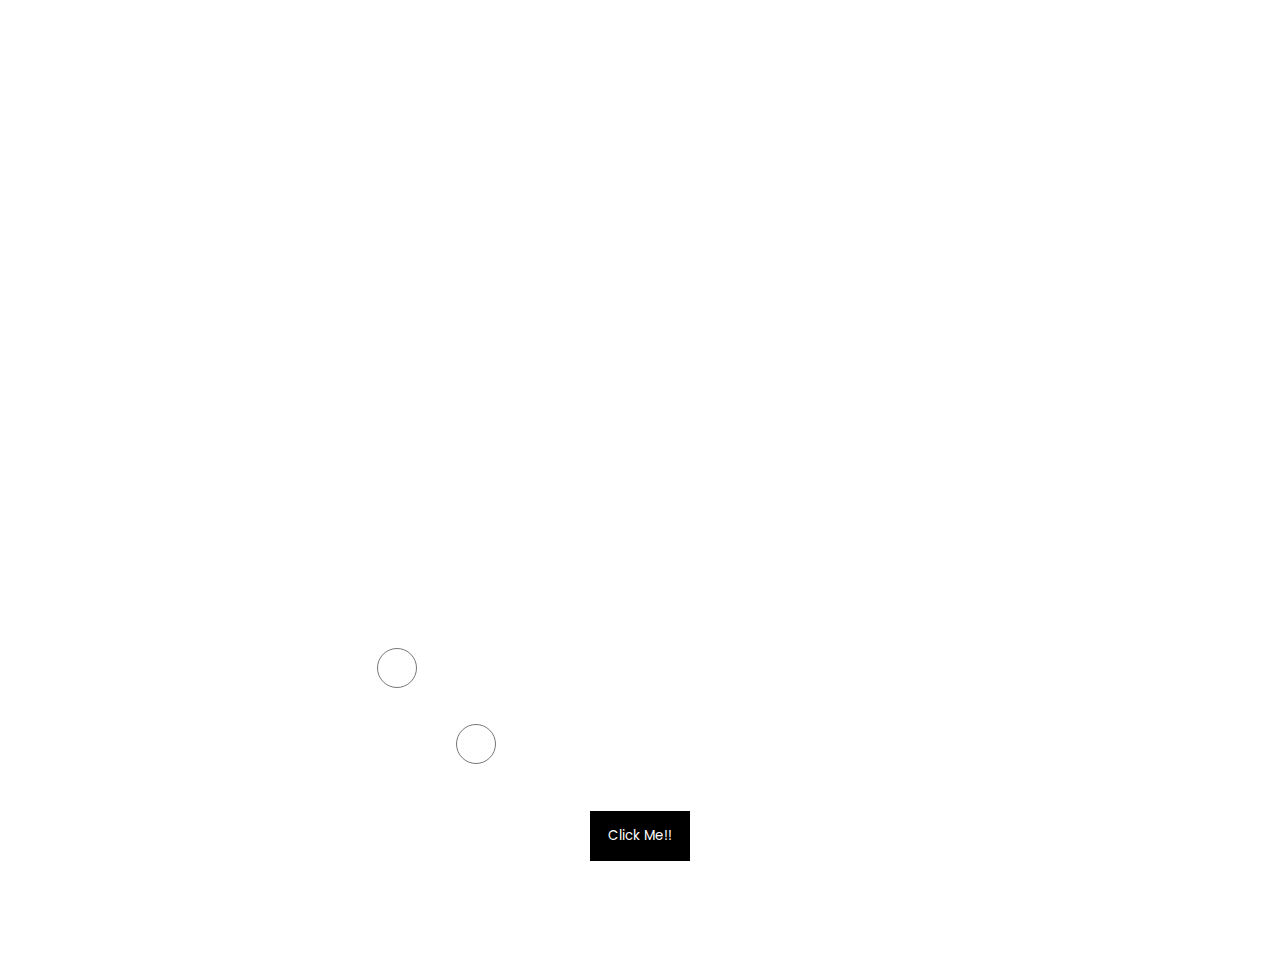
<file: clock.html>
<!DOCTYPE html>
<html>
<head>
    <meta charset="UTF-8">
    <meta http-equiv="X-UA-Compatible" content="IE=edge">
    <meta name="viewport" content="width=device-width, initial-scale=1.0">
    <style>
        body{
            text-align: center;
            margin: 0;
            background-image: url("https://ik.imagekit.io/cooldunlin185005/starry-night-sky_KdWGKBL7DJ.jpg?updatedAt=1631271657230");
        }
        #canvas
        {
            background-color:transparent;
        }
        #main-line{
            background-color: transparent;
            padding-top: 100px;
            padding-bottom: 100px;
        }
        #timer{
            background-image: transparent;
            position: relative;
            height: 60px;
            font-size: 50px;
            color: white;
            font-family: poppins;
        }
        h1{
            font-family: poppins;
            color: white;
        }
        #greeting{
            color: white;
            font-family: poppins;
            font-size: 50px;
        }
        input.day{
            width: 40px;
            height: 40px;
        }
        button{
            color: white;
            background-color: black;
            border: none;
            height: 50px;
            width: 100px;
            font-family: poppins;
        }
        button:hover{
            transform: scale(1.05);
            transition: all 1s;
            cursor: pointer;
        }
        @media screen and (max-width:600px) {
            button{
                width: 150px;
                height: 80px;
                font-size: 0.5em;
            }
            input.day{
                width: 15px;
                transform: translateY(10px);
            }
            label{
                
                font-size: 0.5em;
            }
        }

    </style>
    <link href="https://fonts.googleapis.com/css2?family=Poppins:wght@200&display=swap" rel="stylesheet">
    <title>What's the time?</title>
</head>
<body>
    <div id="main-line">
        <div>
            <canvas id="canvas" width="300" height="300" ></canvas>
        </div>
        
        <div>
            <h1>Welcome to the clock-world</h1>
            <p id = "timer"></p>
            <div id="greeting">
                <div>
                    <input class="day" type="radio" id="niceDay" name="day">
                    <label for="niceDay">Having a nice day?</label>
                </div>
                <div>
                    <input class="day" type="radio" id="badDay" name="day">
                    <label for="niceDay">Not so much</label>
                </div>
                <button id="messenger" onclick="messenger1()">Click Me!!</button>
            </div>
        </div>
        
    </div>

<script>
    var canvas = document.getElementById("canvas");
var ctx = canvas.getContext("2d");
var radius = canvas.height / 2;
ctx.translate(radius, radius);
radius = radius * 0.90
setInterval(drawClock,1000);

function drawClock() {
  drawFace(ctx, radius);
  drawNumbers(ctx, radius);
  drawTime(ctx, radius);
}
function drawFace(ctx, radius) {
    var grad;

    ctx.beginPath();
    ctx.arc(0, 0, radius, 0, 2 * Math.PI);
    ctx.fillStyle = 'white';
    ctx.fill();

    grad = ctx.createRadialGradient(0, 0 ,radius * 0.95, 0, 0, radius * 1.05);
    grad.addColorStop(0, '#333');
    grad.addColorStop(0.5, 'white');
    grad.addColorStop(1, '#333');
    ctx.strokeStyle = grad;
    ctx.lineWidth = radius*0.1;
    ctx.stroke();

    ctx.beginPath();
    ctx.arc(0, 0, radius * 0.1, 0, 2 * Math.PI);
    ctx.fillStyle = '#333';
    ctx.fill();
}
function drawNumbers(ctx, radius) {
    var ang;
    var num;
    ctx.font = radius * 0.15 + "px arial";
    ctx.textBaseline = "middle";
    ctx.textAlign = "center";
    for(num = 1; num < 13; num++){
        ang = num * Math.PI / 6;
        ctx.rotate(ang);
        ctx.translate(0, -radius * 0.85);
        ctx.rotate(-ang);
        ctx.fillText(num.toString(), 0, 0);
        ctx.rotate(ang);
        ctx.translate(0, radius * 0.85);
        ctx.rotate(-ang);
    }
}
function drawTime(ctx, radius){
    var now = new Date();
    var hour = now.getHours();
    var minute = now.getMinutes();
    var second = now.getSeconds();
    var timer_hour = Math.floor(hour);
    var timer_minute = Math.floor(minute);
    var timer_second = Math.floor(second);
    if(timer_hour<10){
        timer_hour = "0"+timer_hour;
    }
    if(timer_minute<10){
        timer_minute = "0"+timer_minute;
    }
    if(timer_second<10){
        timer_second = "0"+timer_second;
    }
    //hour
    hour = hour%12;
    hour = (hour*Math.PI/6)+(minute*Math.PI/(6*60))+(second*Math.PI/(360*60));
    drawHand(ctx, hour, radius*0.5, radius*0.07);
    //minute
    minute = (minute*Math.PI/30)+(second*Math.PI/(30*60));
    drawHand(ctx, minute, radius*0.8, radius*0.07);
    // second
    second = (second*Math.PI/30);
    drawHand(ctx, second, radius*0.9, radius*0.02);
    var time = timer_hour+":"+timer_minute+":"+timer_second;
    document.getElementById("timer").innerHTML = time;
}

function drawHand(ctx, pos, length, width) {
    ctx.beginPath();
    ctx.lineWidth = width;
    ctx.lineCap = "round";
    ctx.moveTo(0,0);
    ctx.rotate(pos);
    ctx.lineTo(0, -length);
    ctx.stroke();
    ctx.rotate(-pos);
}

function messenger1(){
    if(document.getElementById("badDay").checked==true)
    {
        alert("Its gonna be just fine!! I will be there for you!!");
    }
    else if(document.getElementById("niceDay").checked==true)
    {
        alert("Wishing you more happiness and may more good things come your way!!");
    }
}



</script>

</body>
</html>
</file>
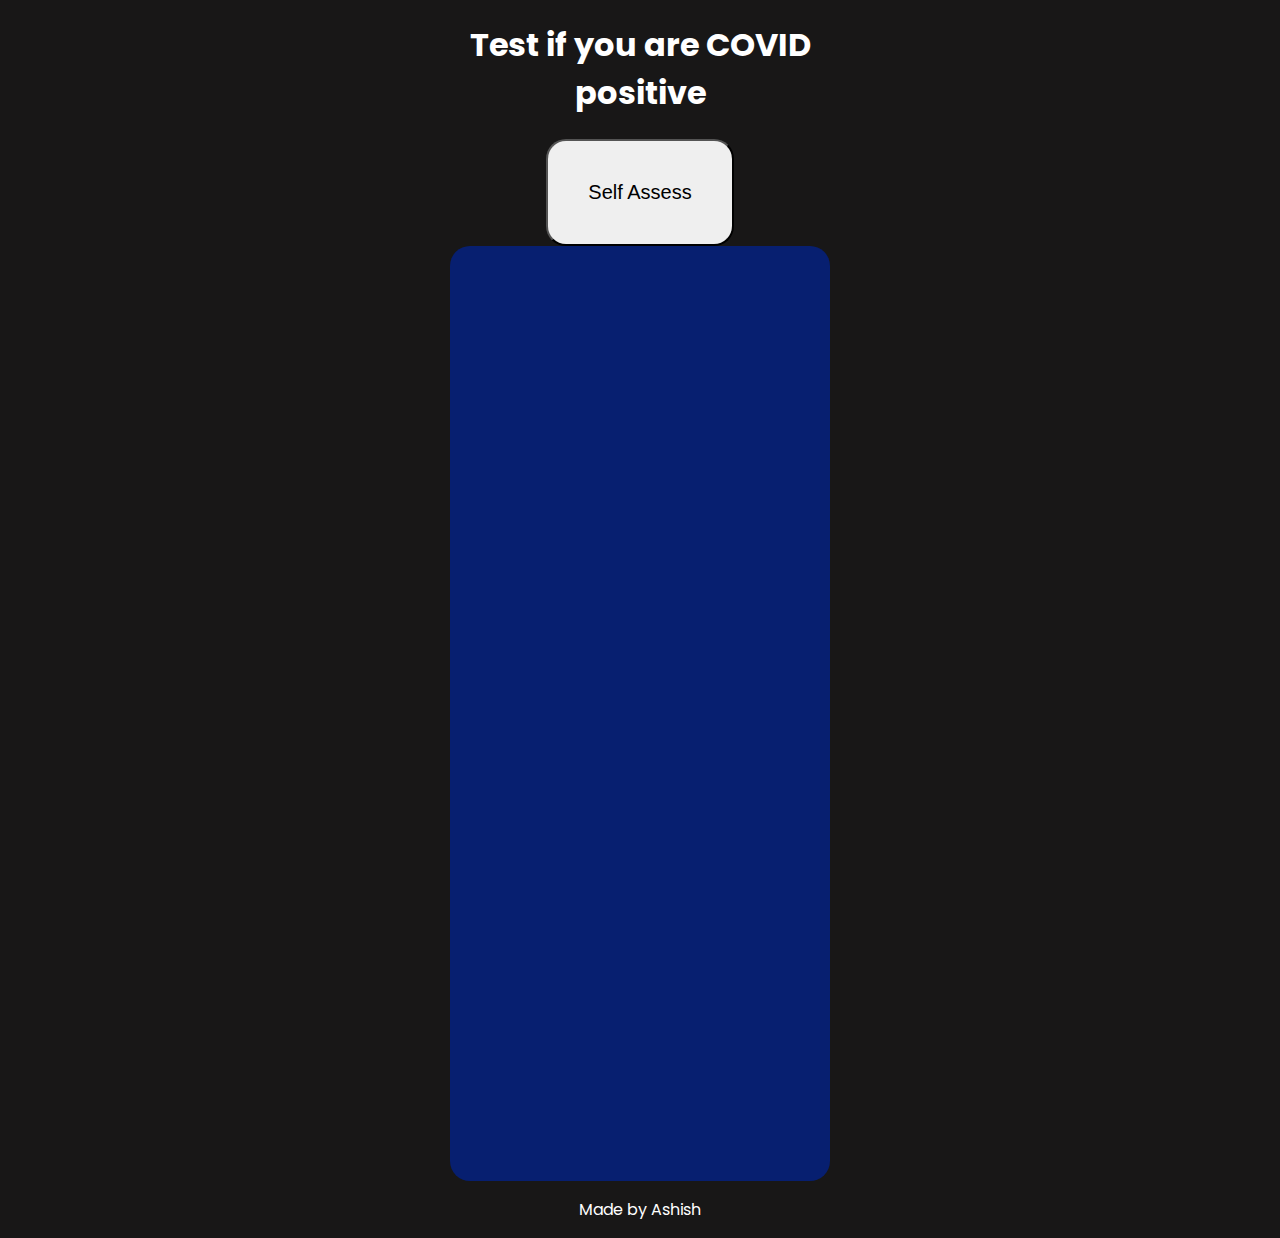
<file: covid-test.html>
<!DOCTYPE html>
<html lang="en">
<head>
    <meta charset="UTF-8">
    <meta http-equiv="X-UA-Compatible" content="IE=edge">
    <meta name="viewport" content="width=device-width, initial-scale=1.0">
    <title>COVID Test</title>
    <link rel="preconnect" href="https://fonts.gstatic.com">
    <link href="https://fonts.googleapis.com/css2?family=Poppins:wght@200&display=swap" rel="stylesheet">
    <style>
        body{
            margin: 10px 450px;
            text-align: center;
            background-color: #181717;
            font-family: "Poppins";
        }
        #testbody{
            background-color: #071f70;
            border-radius: 20px;
            padding: 10px;
        }
        .visible{
            visibility:hidden;
        }
        .design-left{
            color: #181717;
            border: 2px solid rgb(108, 108, 223);
            background-color: #A9D7E9;
            border-radius: 10px;
            box-sizing: border-box;
            padding: 10px;
        }
        .design-right{
            color: #181717;
            font-weight: 400;
            box-sizing: border-box;
            border: 2px solid rgb(102, 209, 102);
            background-color: #7EF482;
            border-radius: 10px;
            padding: 10px;
        }
        #big-button{
            padding: 40px;
            font-size: 20px;
            border-radius: 20px;
        }
        .left-div{
            left: 10px;
            text-align: left;
            color: white;
            padding: 10px 10px;
        }
        .right-div{
            right: 10px;
            text-align: right;
            color:white;
            padding: 10px 0px;
        }
        .next-button{
            padding: 10px;
            font-size: 18px;
            border-radius: 10px;
            background-color: yellow;
        }
        #report{
            animation: grower 2s 1;
            animation-fill-mode: forwards;
            display:none;
        }
        @keyframes grower {
            0%{
                transition: transform 1s;
                transform: scale(1) translate(0px,-200px);
            }
            100%{
                transition: transform 1s;
                transform: scale(6) translate(35px,-100px);
            }
        }
        @media(max-width:600px){
            body{
                margin: 10px;
            }
            @keyframes grower {
            0%{
                transition: transform 1s;
                transform: scale(1) translate(0px,-200px);
            }
            100%{
                transition: transform 1s;
                transform: scale(2) translate(35px,-100px);
            }
        }
        }
    </style>
</head>
<body>
    <h1 style="color:white;">Test if you are COVID positive</h1>
    <button id="big-button" onclick=visible()>Self Assess</button>
    <div id="testbody">
        <div class="left-div visible" id="left-div-1">
            <p>What is your age?</p>
            <input class="design-right" type="text" id="age">
            <button id="age-next" class="next-button" onclick=age_next()>Next</button>
        </div>
        <div class="right-div visible" id="right-div-1">
            <input class="design-left" type="text" id="age-out" readonly>
        </div>
        <div class="left-div visible" id="left-div-2">
            <p>Have you taken Vaccination</p>
            <input class="design-right" type="radio" id="Yes" value="Yes" name="vaccine">
            <label>Yes</label><br>
            <input class="design-right" type="radio" id="No" value="No" name="vaccine">
            <label>No</label><br>
            <button id="vaccine-next" class="next-button" onclick=vaccine_next()>Next</button>
        </div>
        <div class="right-div visible" id="right-div-2">
            <input class="design-left" type="text" id="vaccine-out" readonly>
        </div>
        <div class="left-div visible" id="left-div-3">
            <p>When did you go out of town last(months)</p>
            <select name="months" id="months">
                <option>0</option>
                <option>1</option>
                <option>2</option>
                <option>3</option>
                <option>4</option>
                <option>5</option>
                <option>6</option>
            </select>
            <button id="time-next" class="next-button" onclick=time_next()>Next</button>
        </div>
        <div class="right-div visible" id="right-div-3">
            <input class="design-left" type="text" id="time-out" readonly>
        </div>
        <div class="left-div visible" id="left-div-4">
            <p>Are you having any of these symptoms?</p>
            <input type="checkbox" name="symptoms" value="None">
            <label>None</label><br>
            <input type="checkbox" name="symptoms" value="Dry cough">
            <label>Dry cough</label><br>
            <input type="checkbox" name="symptoms" value="Fever">
            <label>Fever</label><br>
            <input type="checkbox" name="symptoms" value="Tiredness">
            <label>Tiredness</label><br>
            <input type="checkbox" name="symptoms" value="Loss of taste or smell">
            <label>Loss of taste or smell</label><br>
            <input type="checkbox" name="symptoms" value="Chest pain">
            <label>Chest pain</label><br>
            <input type="checkbox" name="symptoms" value="Headache">
            <label>Headache</label><br>
            <input type="checkbox" name="symptoms" value="Diarrheoa">
            <label>Diarrheoa</label><br>
            <button class="next-button" onclick=final()>Next</button><br>
        </div>
        <div>
            <textarea id="report" readonly></textarea>
        </div>
    </div>
    <p style="color: white;">Made by <a>Ashish</a></p>
    <script>
        function visible(){
            document.getElementById("testbody").style.display="block";
            document.getElementById("left-div-1").style.visibility="visible";
        }
        function age_next(){
            var age = document.getElementById("age").value;
            document.getElementById("age-out").value=age;
            document.getElementById("right-div-1").style.visibility="visible";
            document.getElementById("left-div-2").style.visibility="visible";
        }
        function vaccine_next(){
            if(document.getElementById("Yes").checked)
            {
                var vaccine=document.getElementById("Yes").value;
                document.getElementById("vaccine-out").value=vaccine;
                document.getElementById("right-div-2").style.visibility="visible";
                document.getElementById("left-div-3").style.visibility="visible";
            }
            else if(document.getElementById("No").checked)
            {
                var vaccine=document.getElementById("No").value;
                document.getElementById("vaccine-out").value=vaccine;
                document.getElementById("right-div-2").style.visibility="visible";
                document.getElementById("left-div-3").style.visibility="visible";
            }
        }
        function time_next(){
            var time=document.getElementById("months");
            time= time.options[time.selectedIndex].text;
            document.getElementById("time-out").value = time;
            document.getElementById("right-div-3").style.visibility="visible";
            document.getElementById("left-div-4").style.visibility="visible";
        }
        function final(){
            var symptoms=document.getElementsByName("symptoms");
            var count=0;
            for(var a =0; a<symptoms.length;a++)
            {
                if(symptoms[a].checked){
                    if(symptoms[a].value == "None")
                    {
                        document.getElementById("report").value="you are at low risk of infection";
                        break;
                    }
                    else{
                        console.log("bad");
                        count +=1;
                    }
                }
            }
            document.getElementById("report").style.display="block";
            if(count<3 && count!=0){
                document.getElementById("report").value="you have slight symptoms";
            }
            else if(count<5 && count!=0){
                document.getElementById("report").value="you have mild symptoms";
            }
            else if(count<8 && count!=0){
                document.getElementById("report").value="you have severe symptoms";
            }
        }
    </script>
</body>
</html>
</file>
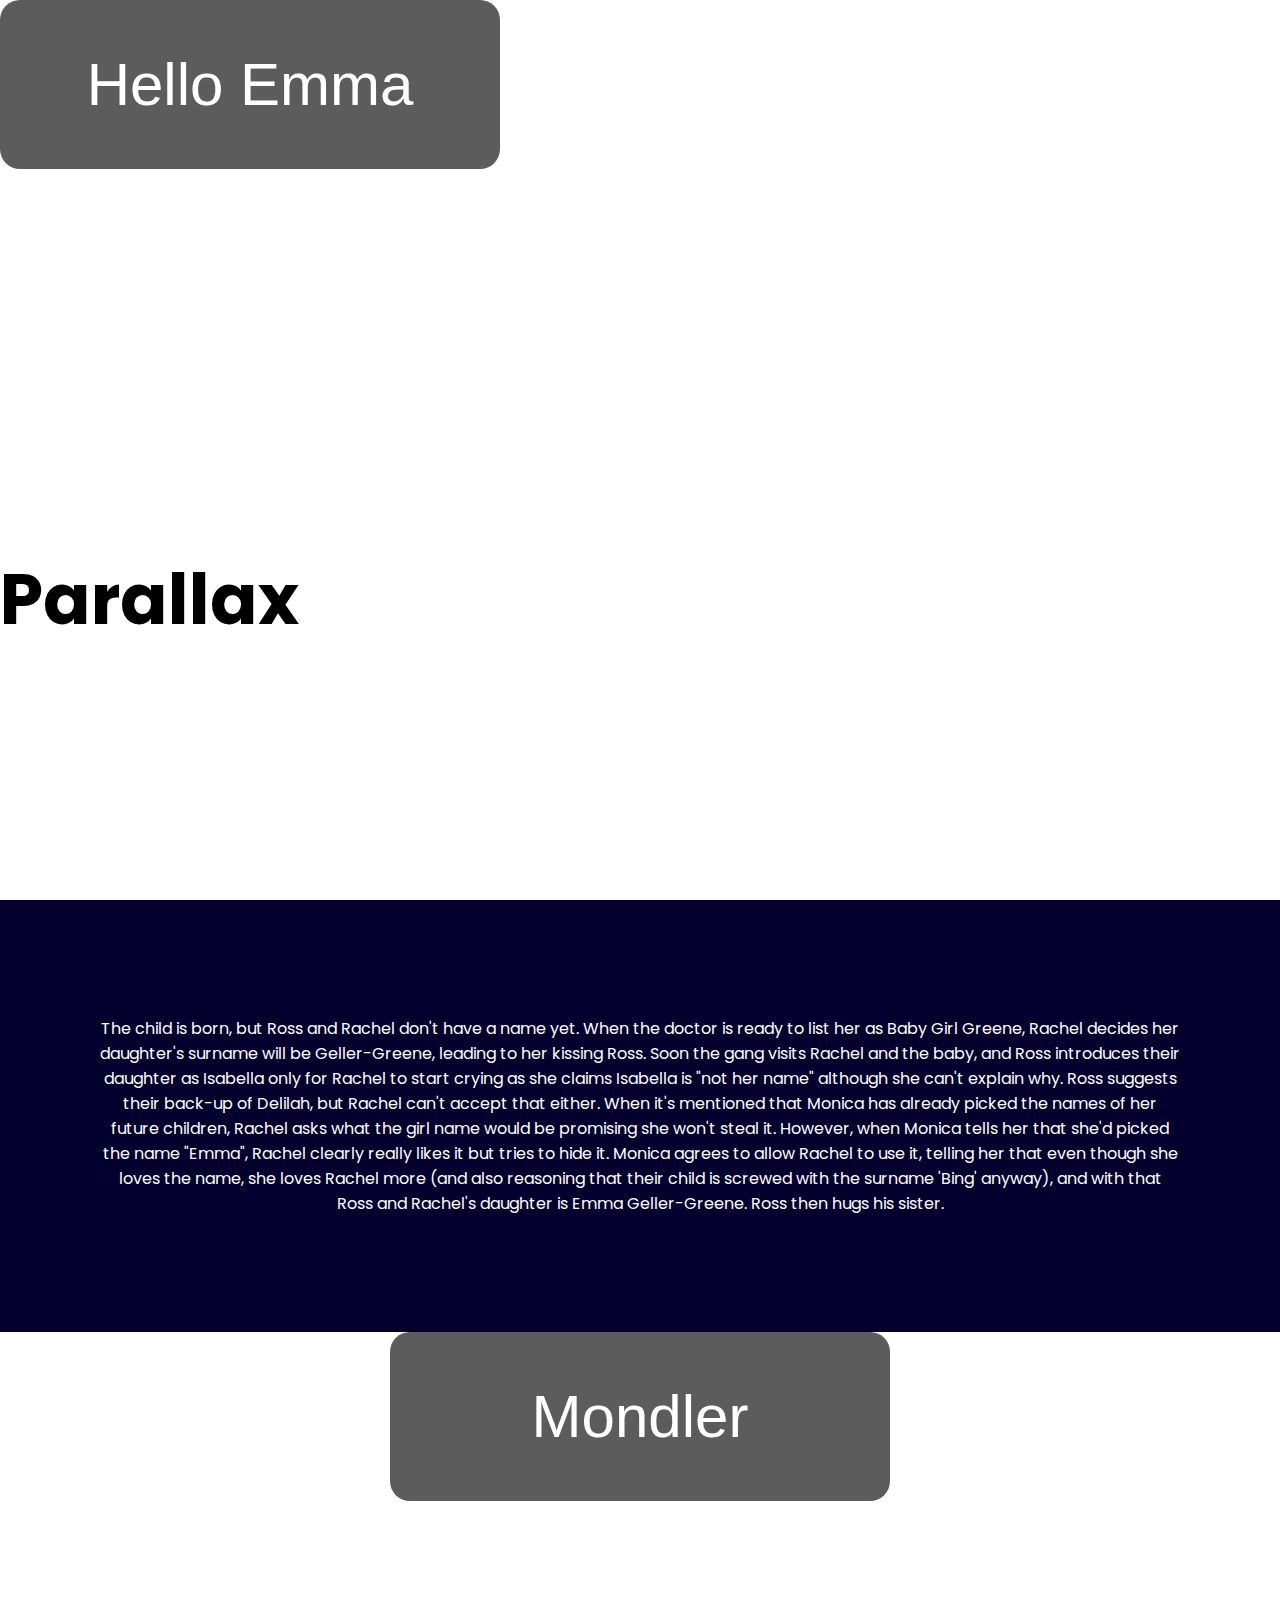
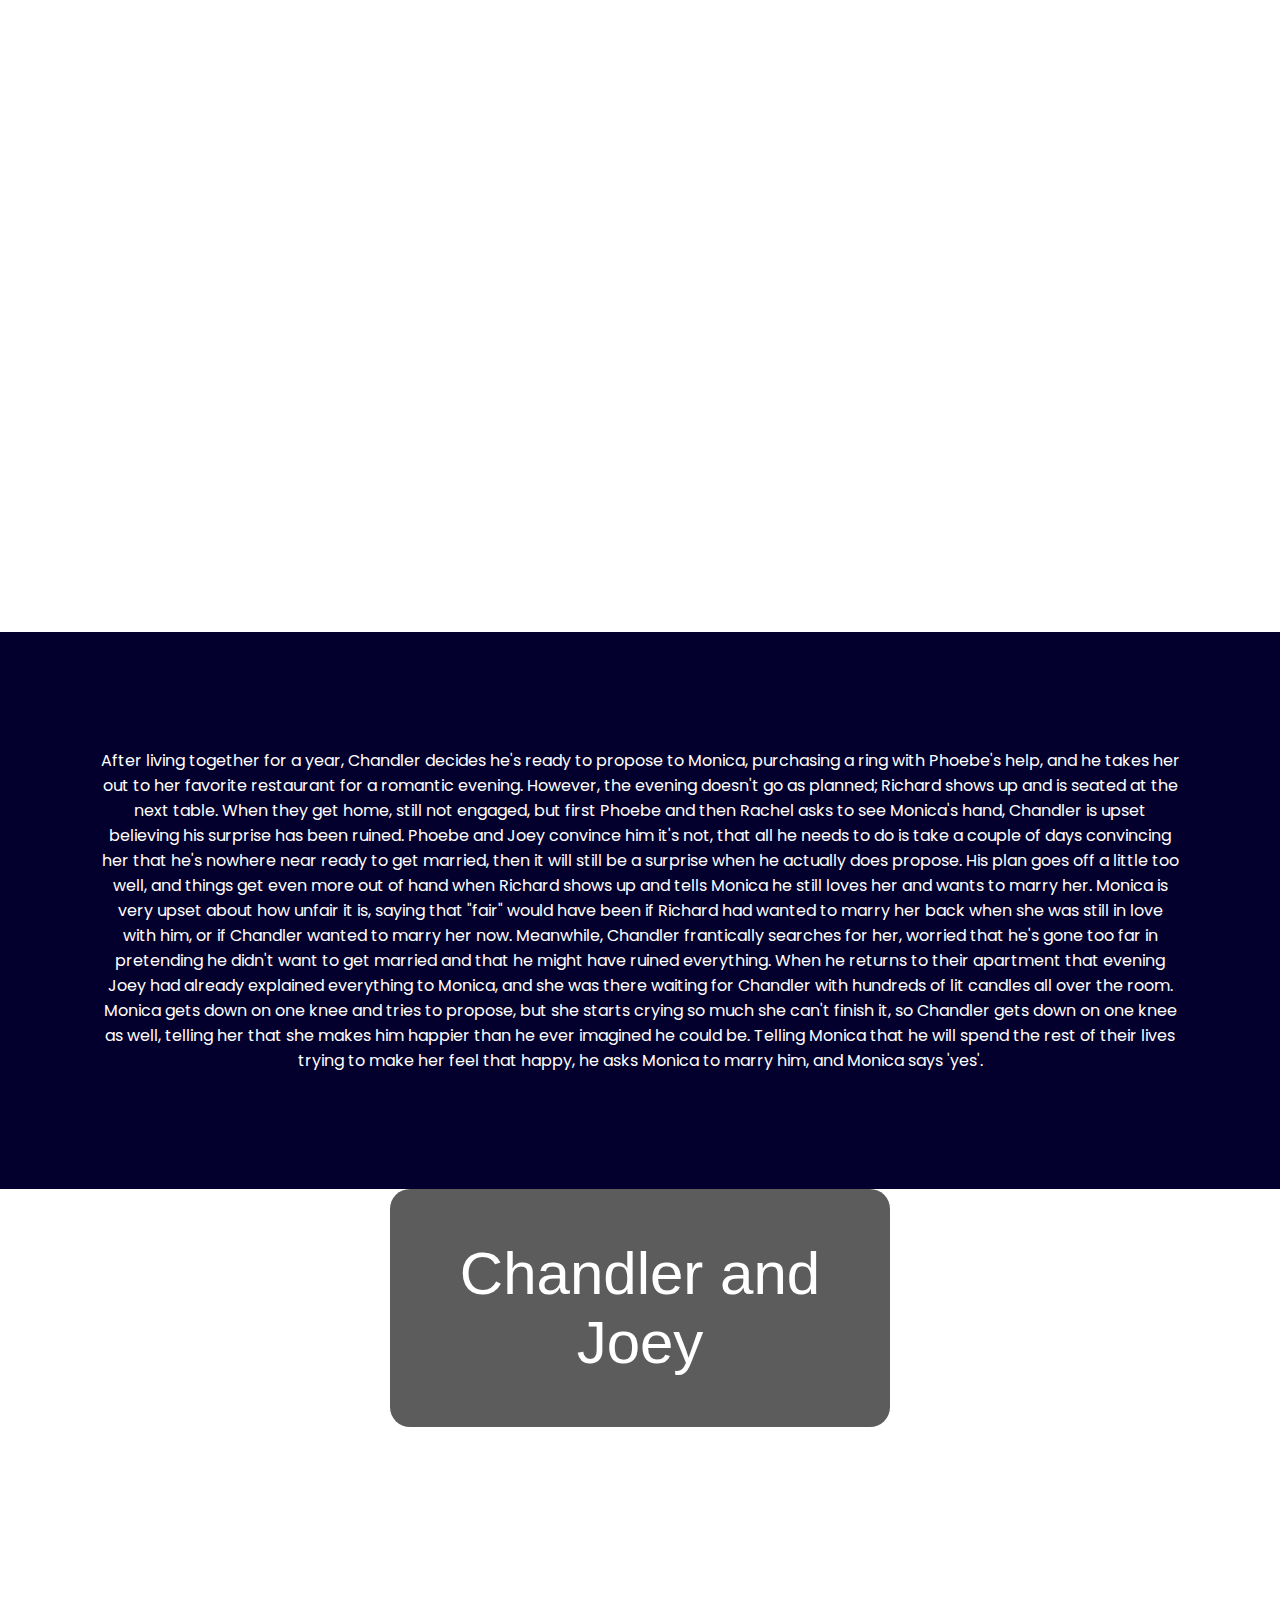
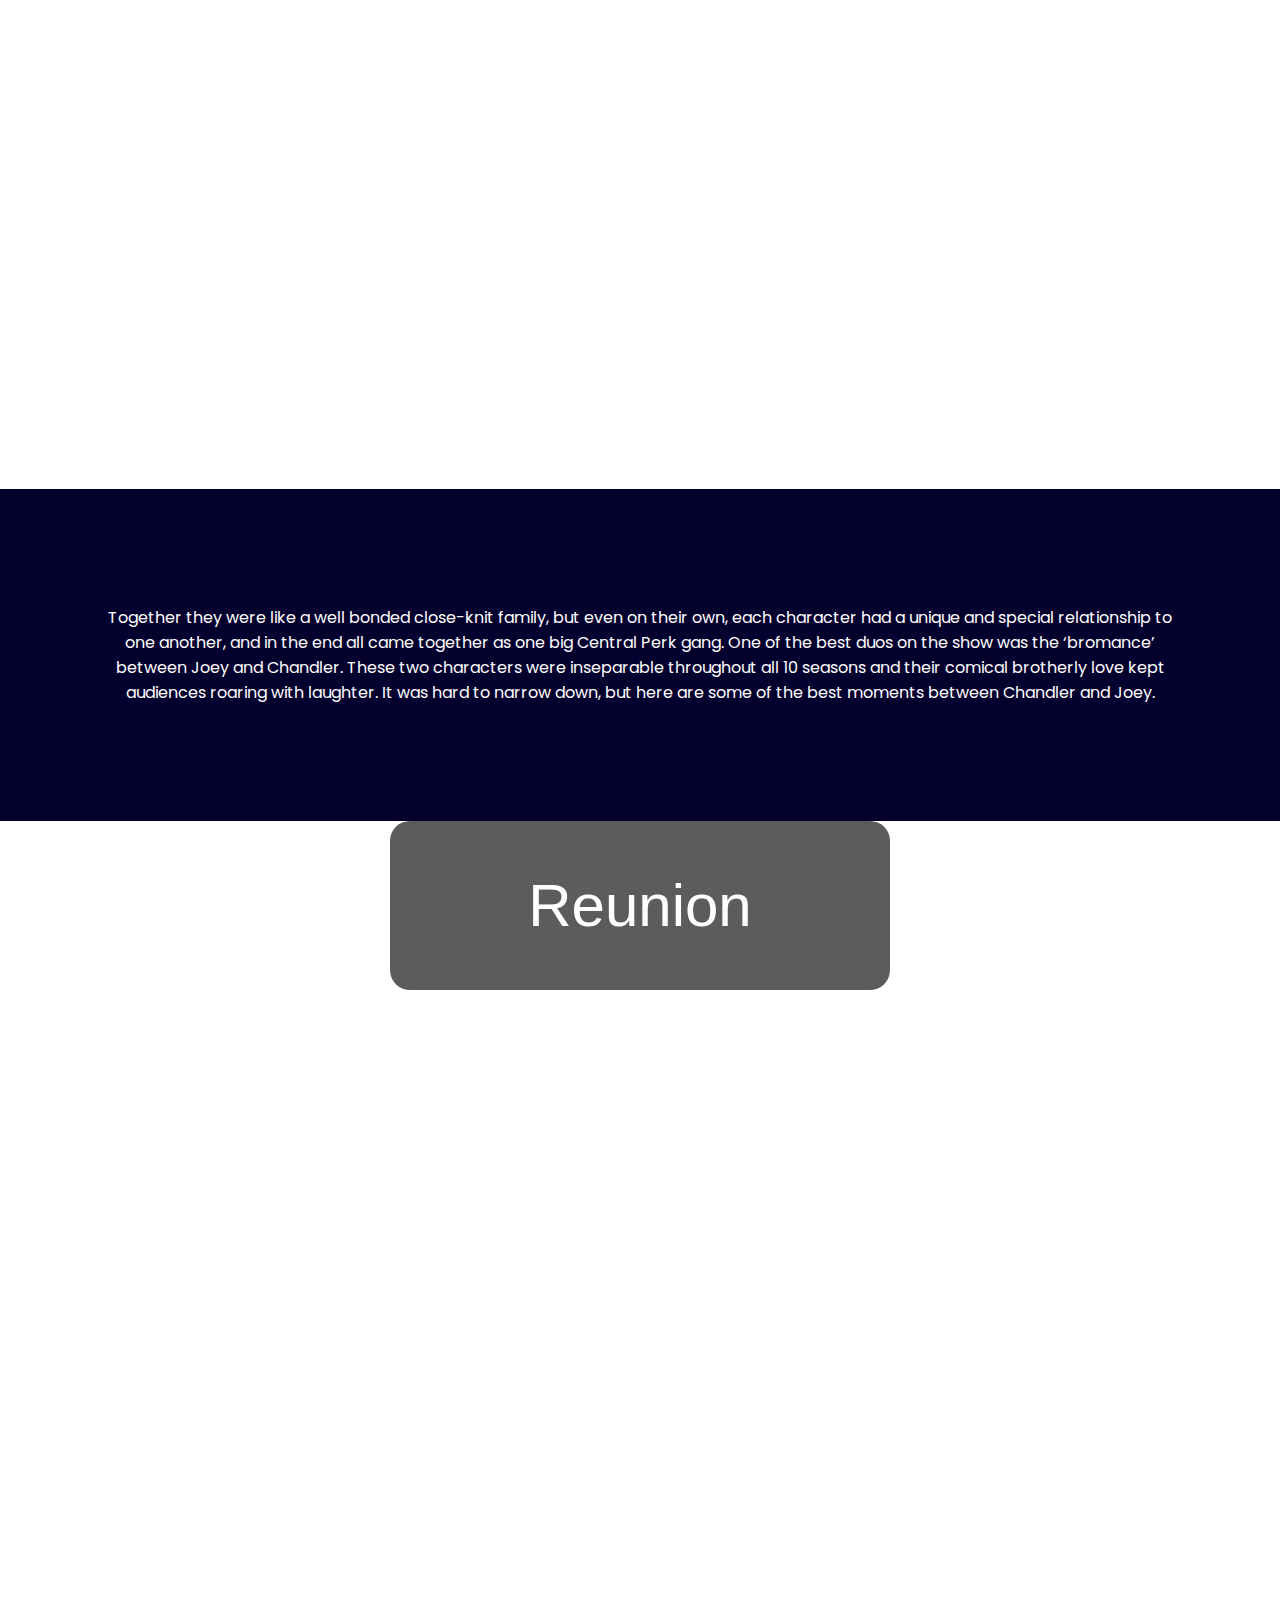
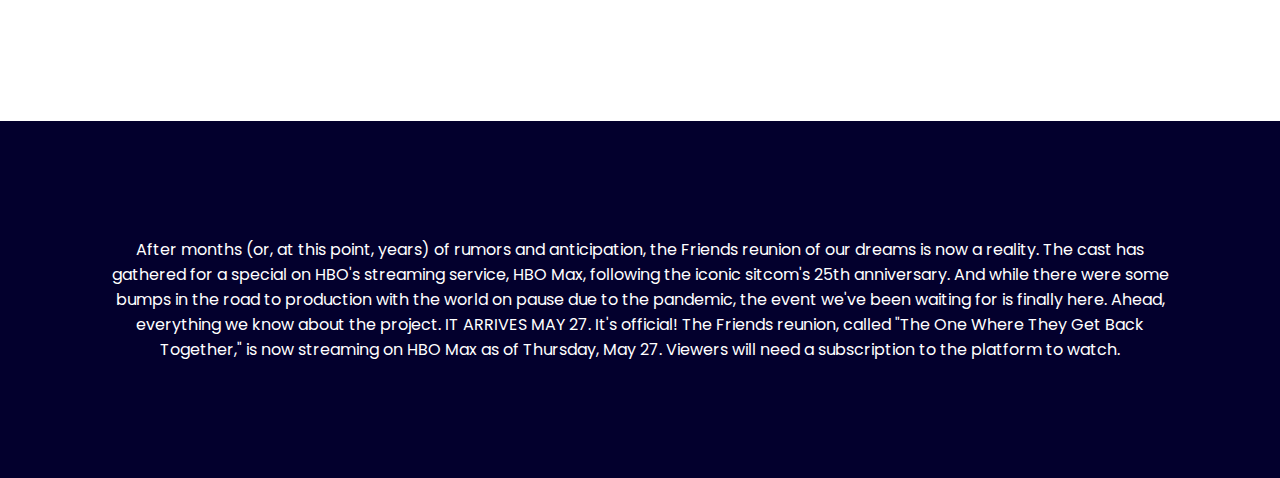
<file: friends.html>
<!DOCTYPE html>
<html lang="en">
<head>
    <meta charset="UTF-8">
    <meta http-equiv="X-UA-Compatible" content="IE=edge">
    <meta name="viewport" content="width=device-width, initial-scale=1.0">
    <title>Parallax</title>
    <link rel="preconnect" href="https://fonts.gstatic.com">
    <link href="https://fonts.googleapis.com/css2?family=Poppins:wght@300&display=swap" rel="stylesheet">
    <style>
        body{
            margin: 0;
        }
        #first-div{
            height: 100vh;
            width: 100%;
            background-image: url(https://cutewallpaper.org/21/friends-wallpaper-hd/Friends-Hd-Wallpapers-1080p-35+-Group-Wallpapers.jpg);
            background-repeat: no-repeat;
            background-size: cover;
            background-attachment: fixed;
            opacity: 0.7;
        }
        #second-div{
            height: 100vh;
            width: 100%;
            background-image: url(https://i.pinimg.com/originals/cc/01/e3/cc01e3244b4d54327d55068115d02f1d.jpg);
            background-repeat: no-repeat;
            background-size: cover;
            background-attachment: fixed;
            text-align: center;
            opacity: 0.7;
        }
        #third-div{
            height: 100vh;
            width: 100%;
            background-image: url(https://cdn.dnaindia.com/sites/default/files/styles/full/public/2016/07/25/485370-chandler-and-joey-tumblr.jpg);
            background-repeat: no-repeat;
            background-size: cover;
            background-attachment: fixed;
            text-align: center;
            opacity: 0.7;
        }
        #fourth-div{
            height: 100vh;
            width: 100%;
            background-image: url(https://images.hindustantimes.com/img/2021/05/27/550x309/E2XEP2XVUAIQcGY_1622088615243_1622088624305.jpeg);
            background-repeat: no-repeat;
            background-size: cover;
            background-attachment: fixed;
            text-align: center;
            opacity: 0.7;
        }
        @keyframes moving-button {
            0%{
                position: relative;
                left: 0;
            }
            50%{
                position: relative;
                left: 100%;
            }
            100%{
                position: relative;
                left: 0;
            }
        }
        .buttons{
            top: 250px;
            padding: 50px;
            background-color: #181717;
            color: white;
            width: 500px;
            border-radius: 20px;
            border: none;
            font-size: 60px;
            animation: moving-button 10s infinite;
        }
        .buttons:hover{
            transition: all 0.5s;
            transform: scale(1.1);
        }
        .text{
            text-align: center;
            font-family: "Poppins";
            padding: 100px 100px;
            background-color: #03002D;
            color: white;
        }
        #heading{
            text-align: center;
            font-family: "Poppins";
            font-size: 70px;
            position: fixed;
            top: 500px;
        }
        @media(max-width:768px) {
            .text{
                padding: 30px;
            }
            #first-div{
                width: 100%;
                background-size: cover;
            }
            .buttons{
                padding: 5vw;
                width: 40vw;
                font-size: 18px;
            }
        }
    </style>
</head>
<body>
    <h1 id=heading>Parallax </h1>
    <div style="overflow: hidden;">
        <div id="first-div">
            <button class="buttons">Hello Emma</button>
        </div>
        <div class="text">
            <p>
                The child is born, but Ross and Rachel don't have a name yet. When the doctor is ready to list her as Baby Girl Greene, 
                Rachel decides her daughter's surname will be Geller-Greene, leading to her kissing Ross. Soon the gang visits Rachel and the baby, 
                and Ross introduces their daughter as Isabella only for Rachel to start crying as she claims Isabella is "not her name" although she 
                can't explain why. Ross suggests their back-up of Delilah, but Rachel can't accept that either. When it's mentioned that Monica has 
                already picked the names of her future children, Rachel asks what the girl name would be promising she won't steal it. 
                However, when Monica tells her that she'd picked the name "Emma", Rachel clearly really likes it but tries to hide it. 
                Monica agrees to allow Rachel to use it, telling her that even though she loves the name,
                she loves Rachel more (and also reasoning that their child is screwed with the surname 'Bing' anyway),
                and with that Ross and Rachel's daughter is Emma Geller-Greene. Ross then hugs his sister. 
            </p>
        </div>
        <div id="second-div">
            <button class="buttons">Mondler</button>
        </div>
        <div class="text">
            <p>
                After living together for a year, Chandler decides he's ready to propose to Monica, purchasing a ring with Phoebe's help, and he takes her out to her favorite restaurant for a romantic evening. However, the evening doesn't go as planned; Richard shows up and is seated at the next table. When they get home, still not engaged, but first Phoebe and then Rachel asks to see Monica's hand, Chandler is upset believing his surprise has been ruined. Phoebe and Joey convince him it's not, that all he needs to do is take a couple of days convincing her that he's nowhere near ready to get married, then it will still be a surprise when he actually does propose. His plan goes off a little too well, and things get even more out of hand when Richard shows up and tells Monica he still loves her and wants to marry her. Monica is very upset about how unfair it is, saying that "fair" would have been if Richard had wanted to marry her back when she was still in love with him, or if Chandler wanted to marry her now. Meanwhile, Chandler frantically searches for her, worried that he's gone too far in pretending he didn't want to get married and that he might have ruined everything. When he returns to their apartment that evening Joey had already explained everything to Monica, and she was there waiting for Chandler with hundreds of lit candles all over the room. Monica gets down on one knee and tries to propose, but she starts crying so much she can't finish it, so Chandler gets down on one knee as well, telling her that she makes him happier than he ever imagined he could be. Telling Monica that he will spend the rest of their lives trying to make her feel that happy, he asks Monica to marry him, and Monica says 'yes'.
            </p>
        </div>
        <div id="third-div">
            <button class="buttons">Chandler and Joey</button>
        </div>
        <div class="text">
            <p>
                Together they were like a well bonded close-knit family, but even on their own, each character had a unique and special relationship to one another, and in the end all came together as one big Central Perk gang. One of the best duos on the show was the ‘bromance’ between Joey and Chandler. These two characters were inseparable throughout all 10 seasons and their comical brotherly love kept audiences roaring with laughter. It was hard to narrow down, but here are some of the best moments between Chandler and Joey. 
            </p>
        </div>
        <div id="fourth-div">
            <button class="buttons">Reunion</button>
        </div>
        <div class="text">
            <p>
                After months (or, at this point, years) of rumors and anticipation, the Friends reunion of our dreams is now a reality. The cast has gathered for a special on HBO's streaming service, HBO Max, following the iconic sitcom's 25th anniversary. And while there were some bumps in the road to production with the world on pause due to the pandemic, the event we've been waiting for is finally here. Ahead, everything we know about the project.

IT ARRIVES MAY 27.
It's official! The Friends reunion, called "The One Where They Get Back Together," is now streaming on HBO Max as of Thursday, May 27. Viewers will need a subscription to the platform to watch.
            </p>
        </div>
    </div>
</body>
</html>
</file>
